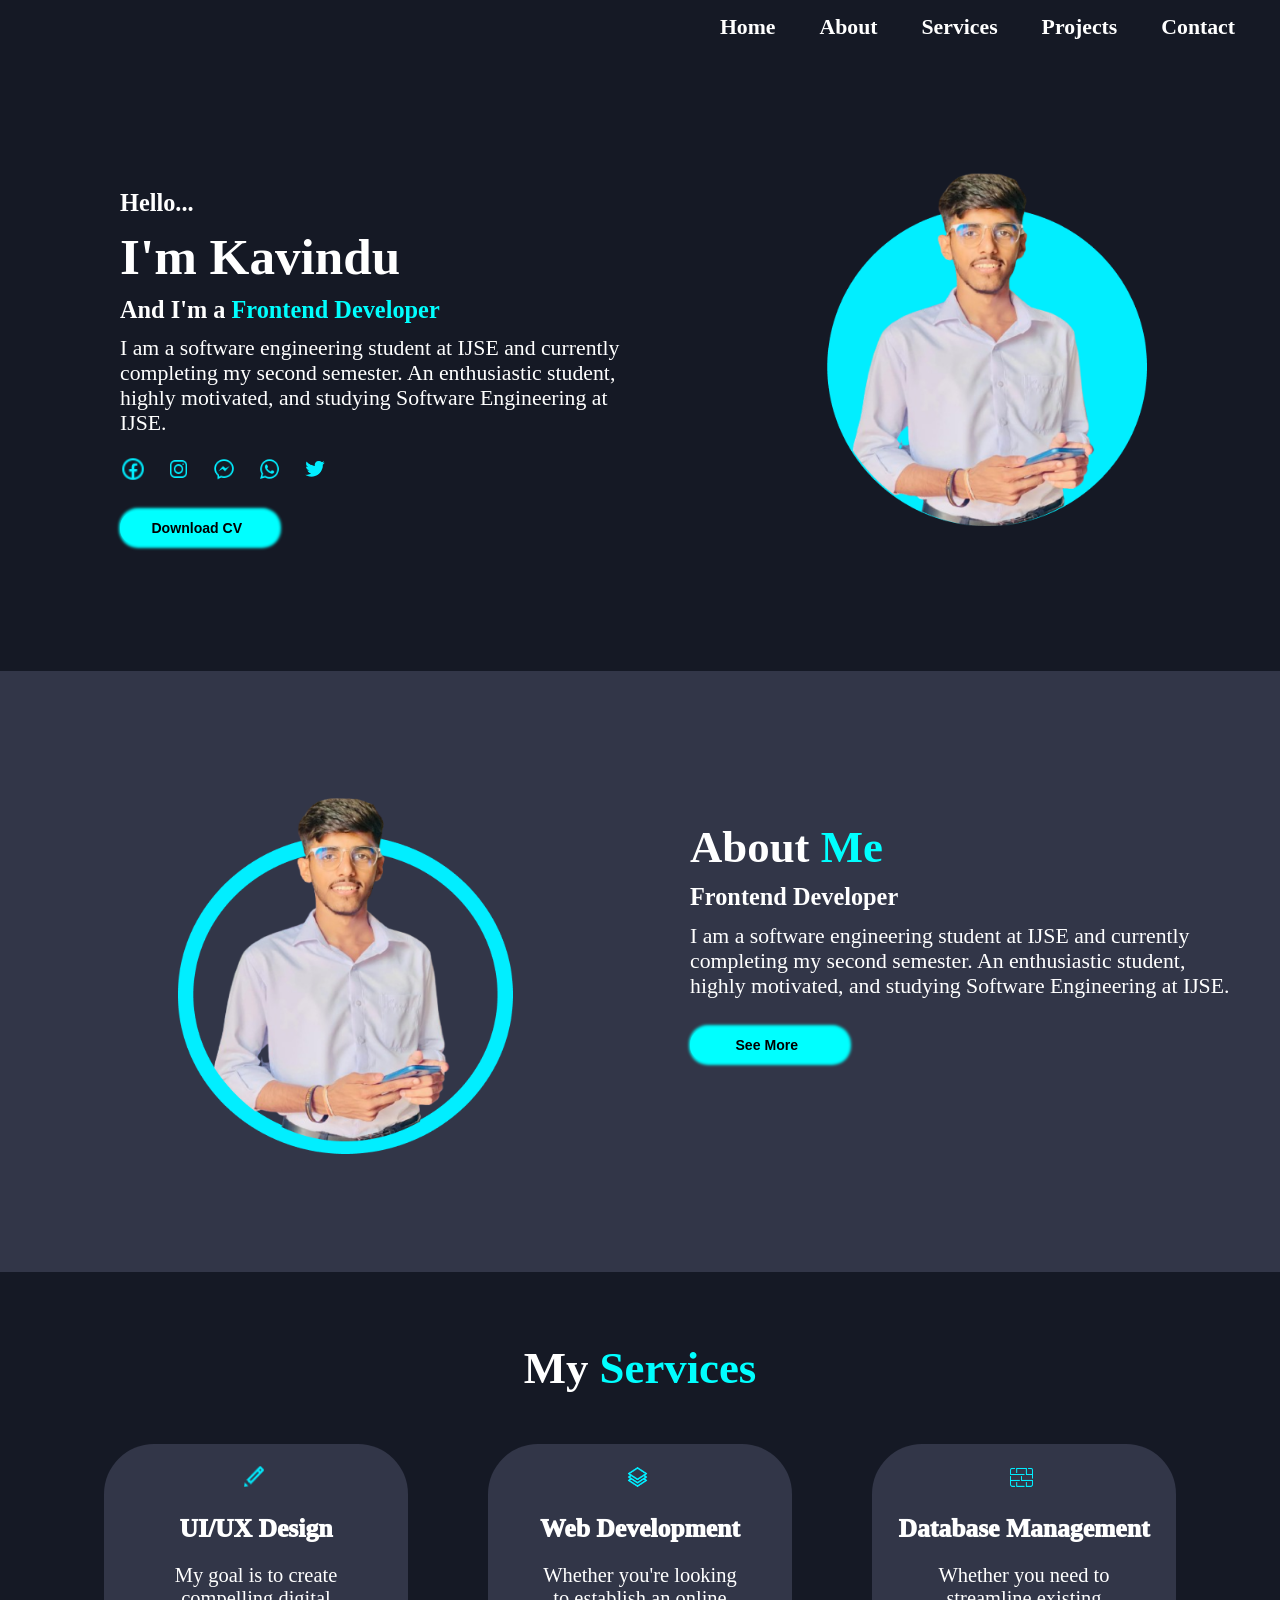
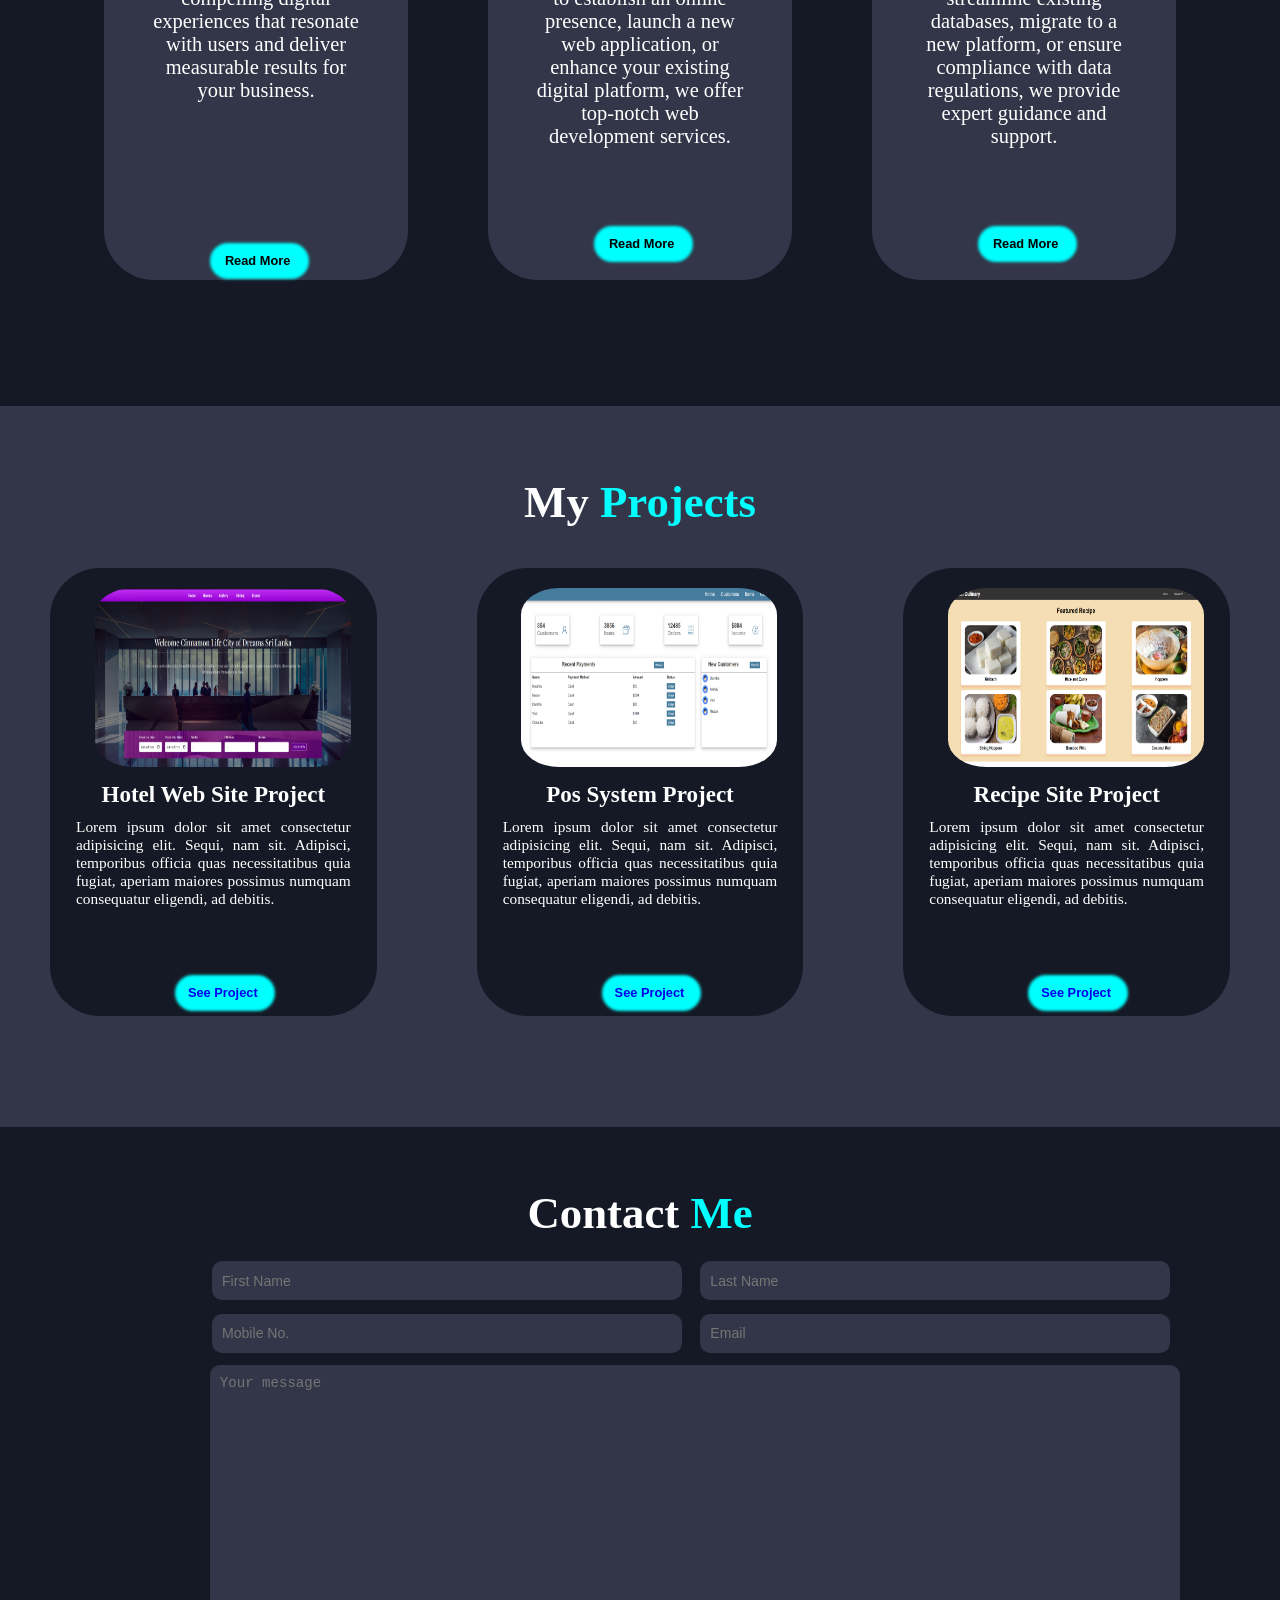
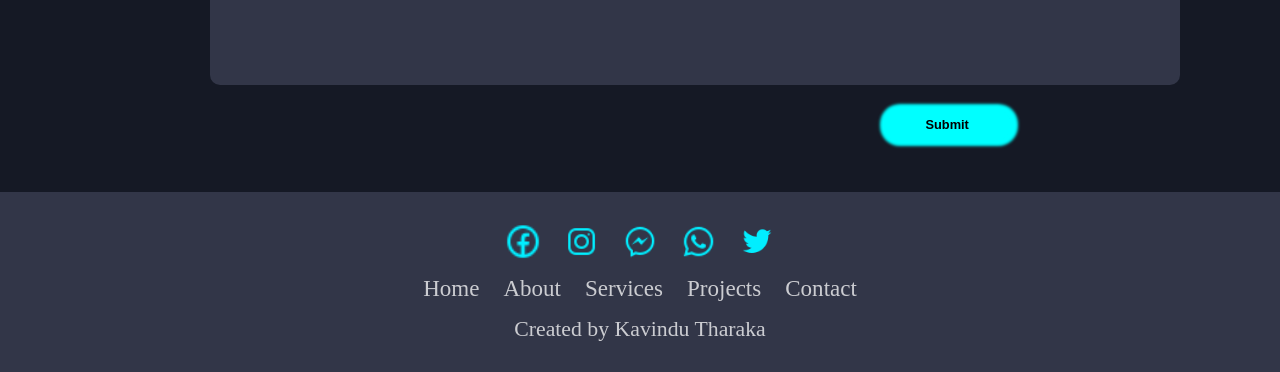
<file: index.html>
<!DOCTYPE html>
<html lang="en">
  <head>
    <meta charset="UTF-8" />
    <meta name="viewport" content="width=device-width, initial-scale=1.0" />
    <title>Portfolio Recipes</title>
    <link rel="stylesheet" href="/css/index.css" />
    <link
      rel="stylesheet"
      href="https://cdnjs.cloudflare.com/ajax/libs/font-awesome/6.5.1/css/all.min.css"
      integrity="sha512-DTOQO9RWCH3ppGqcWaEA1BIZOC6xxalwEsw9c2QQeAIftl+Vegovlnee1c9QX4TctnWMn13TZye+giMm8e2LwA=="
      crossorigin="anonymous"
      referrerpolicy="no-referrer"
    />
    <style>
      .burger {
        display: none;
        color: white;
        font-size: 1.2rem;
        cursor: pointer;
      }
      @media screen and (max-width: 590px) {
        .navbar ul {
          display: none;
        }
        .search-logo {
          display: none;
        }

        .burger {
          display: block;
          opacity: 1;
        }

        .menu-panel.active {
          right: 0;
        }
      }
      .menu-panel {
        background-color: #1e2436;
        color: aqua;
        height: 250px;
        width: 100px;
        position: fixed;
        right: -100%;
        top: 0;
        transition: right 0.4s ease;
        z-index: 1;
      }
      .menu-panel ul {
        list-style: none;
        padding: 50px 20px;
      }
      .menu-panel ul li {
        margin-bottom: 20px;
      }
      .menu-panel ul li a {
        color: rgb(255, 255, 255);
        text-decoration: none;
        font-size: 0.7rem;
      }
      .close-btn {
        background-color: transparent;
        color: white;
        border: none;
        font-size: 2rem;
        cursor: pointer;
        position: absolute;
        top: 10px;
        right: 20px;
      }
    </style>
  </head>
  <body>
    <header>
      <nav>
        <a href="#home">Home</a>
        <a href="#about">About</a>
        <a href="#services">Services</a>
        <a href="#projects">Projects</a>
        <a href="#contact">Contact</a>
      </nav>
      <i class="fa fa-bars burger" id="burger" aria-hidden="true"> </i>
    </header>

    <div class="menu-panel" id="menu-panel-id">
      <ul>
        <li><a href="#home">Home</a></li>
        <li><a href="#about">About</a></li>
        <li><a href="#services">Services</a></li>
        <li><a href="#projects">Projects</a></li>
        <li><a href="#contact">Contact</a></li>
      </ul>
    </div>

    <br />
    <main>
      <div class="container-home">
        <div class="box box1" id="home">
          <div class="home">
            <div class="home-text">
              <h3>Hello...</h3>
              <h1>I'm Kavindu</h1>
              <h3>And I'm a <span>Frontend Developer</span></h3>
              <p>
                I am a software engineering student at IJSE and currently
                completing my second semester. An enthusiastic student, highly
                motivated, and studying Software Engineering at IJSE.
              </p>
            </div>
            <div class="social-icons">
              <img
                src="/images/icons8-facebook-24 (1).png"
                alt="Facebook"
              />
              <img
                src="/images/icons8-instagram-32.png"
                alt="Instagram"
              />
              <img
                src="/images/icons8-facebook-messenger-32.png"
                alt="Messenger"
              />
              <img
                src="/images/icons8-whatsapp-32.png"
                alt="WhatsApp"
              />
              <img
                src="/images/icons8-twitter-48.png"
                alt="Twitter"
              />
            </div>
            <button>Download CV</button>
          </div>
        </div>
        <div class="box box2">
          <div class="home-img" id="home-img">
            <img
              src="/images/Screenshot 2024-10-14 133541.png"
              alt="Profile Picture"
            />
          </div>
        </div>
      </div>

      <div class="container-about" id="about">
        <div class="box box3">
          <div class="about">
            <div class="about-img">
              <img
                src="/images/Screenshot 2024-10-14 134117.png"
                alt="Profile Picture"
              />
            </div>
          </div>
        </div>
        <div class="box box4">
          <div class="about-text">
            <h1>About <span>Me</span></h1>
            <h3>Frontend Developer</h3>
            <p>
              I am a software engineering student at IJSE and currently
              completing my second semester. An enthusiastic student, highly
              motivated, and studying Software Engineering at IJSE.
            </p>
            <button class="btn-about">See More</button>
          </div>
        </div>
      </div>

      <div class="container-services" id="services">
        <div class="services-head">
          <h1>My <span>Services</span></h1>
        </div>
        <div class="service-card">
          <div class="box box5">
            <div class="ui">
              <img
                src="/images/icons8-pencil-24.png"
                width="20px"
                height="20"
                alt="UI/UX Design"
              />
              <h3>UI/UX Design</h3>
              <p>
                My goal is to create compelling digital experiences that
                resonate with users and deliver measurable results for your
                business.
              </p>
              <button>Read More</button>
            </div>
          </div>
          <div class="box box6">
            <div class="ui">
              <img
                src="/images/icons8-layers-48.png"
                width="20px"
                height="20"
                alt="Web Development"
              />
              <h3>Web Development</h3>
              <p>
                Whether you're looking to establish an online presence, launch a
                new web application, or enhance your existing digital platform,
                we offer top-notch web development services.
              </p>
              <button>Read More</button>
            </div>
          </div>
          <div class="box box7">
            <div class="ui">
              <img
                src="/images/icons8-brick-wall-48.png"
                width="20px"
                height="20"
                alt="Database Management"
              />
              <h3>Database Management</h3>
              <p>
                Whether you need to streamline existing databases, migrate to a
                new platform, or ensure compliance with data regulations, we
                provide expert guidance and support.
              </p>
              <button>Read More</button>
            </div>
          </div>
        </div>
      </div>

      <div class="container-projects" id="projects">
        <div class="projects-head">
          <h1>My <span>Projects</span></h1>
        </div>
        <div class="project-card">
          <div class="box box8">
            <div class="pro1">
              <img
                src="/images/hotel.png"
                alt="UI/UX Design"
              />
              <h3>Hotel Web Site Project</h3>
              <p>
                Lorem ipsum dolor sit amet consectetur adipisicing elit. Sequi,
                nam sit. Adipisci, temporibus officia quas necessitatibus quia
                fugiat, aperiam maiores possimus numquam consequatur eligendi,
                ad debitis.
              </p>
              <button > <a href="https://github.com/tharakaug/Hotel_Project.git" target="_blank">See Project</a></button>
            </div>
          </div>

          <div class="box box9">
            <div class="pro2">
              <img
                src="/images/pos.png"
                alt="Web Development"
              />
              <h3>Pos System Project</h3>
              <p>
                Lorem ipsum dolor sit amet consectetur adipisicing elit. Sequi,
                nam sit. Adipisci, temporibus officia quas necessitatibus quia
                fugiat, aperiam maiores possimus numquam consequatur eligendi,
                ad debitis.
              </p>
              <button><a href="https://github.com/tharakaug/Internet-Tecnologies-Assigment-POS-System.git" target="_blank">See Project</a></button>
            </div>
          </div>
          <div class="box box10">
            <div class="pro3">
              <img
                src="/images/recipe.png"
                alt="Database Management"
              />
              <h3>Recipe Site Project</h3>
              <p>
                Lorem ipsum dolor sit amet consectetur adipisicing elit. Sequi,
                nam sit. Adipisci, temporibus officia quas necessitatibus quia
                fugiat, aperiam maiores possimus numquam consequatur eligendi,
                ad debitis.
              </p>
              <button><a href="https://github.com/tharakaug/recipe_site-with_css.git" target="_blank">See Project</a></button>
            </div>
          </div>
        </div>
      </div>

      <div class="container-contact" id="contact">
        <div class="contact-head">
          <h1>Contact <span>Me</span></h1>
        </div>
        <div class="table">
          <form action="">
            <input
              type="text"
              id="first-name"
              name="first-name"
              placeholder="First Name"
            />
            <input
              type="text"
              id="last-name"
              name="last-name"
              placeholder="Last Name"
            /><br />
            <input
              type="text"
              id="mobile-no"
              name="mobile-no"
              placeholder="Mobile No."
            />
            <input
              type="email"
              id="email"
              name="email"
              placeholder="Email"
            /><br />
            <textarea
              id="message"
              name="message"
              cols="60"
              rows="15"
              placeholder="Your message"
            ></textarea
            ><br />
          </form>
        </div>
        <button class="btncontact">Submit</button>
      </div>

      <footer class="footer">
        <ul class="social-icons">
          <li>
            <img
              src="/images/icons8-facebook-24 (1).png"
              alt="Facebook"
            />
          </li>
          <li>
            <img
              src="/images/icons8-instagram-32.png"
              alt="Instagram"
            />
          </li>
          <li>
            <img
              src="/images/icons8-facebook-messenger-32.png"
              alt="Messenger"
            />
          </li>
          <li>
            <img
              src="/images/icons8-whatsapp-32.png"
              alt="WhatsApp"
            />
          </li>
          <li>
            <img
              src="/images/icons8-twitter-48.png"
              alt="Twitter"
            />
          </li>
        </ul>

        <ul class="menu">
          <li>
            <a href="#">Home</a>
            <a href="#about">About</a>
            <a href="#services">Services</a>
            <a href="#projects">Projects</a>
            <a href="#contact">Contact</a>
          </li>
        </ul>
        <p>Created by Kavindu Tharaka</p>
      </footer>
    </main>
    <script>
      const burger = document.getElementById("burger");
      const menuPanel = document.getElementById("menu-panel-id");
      const closeBtn = document.getElementById("btn-close");

      burger.addEventListener("click", () => {
        menuPanel.classList.toggle("active");
      });

      closeBtn.addEventListener("click", () => {
        menuPanel.classList.remove("active");
      });
    </script>
  </body>
</html>
</file>
<file: css/index.css>
@import url("https://fonts.googleapis.com/css2?family=Poppins:400,500,600,700&display=swap");

* {
  margin: 0px;
  padding: 0;
  box-sizing: border-box;
  scroll-behavior: smooth;
}

body {
  background-color: #151925;
}

header {
  z-index: 1;
  position: sticky;
  top: 0px;
  left: 0px;
  background-color: #151925;
  padding: 15px;
  text-align: right;
  font-weight: bold;
  width: 100%;
  a {
    margin-right: 20px;
  }
}
i {
  color: white;
  font-size: 20px;
  margin-top: 11px;
}
i:hover {
  color: aqua;
}

header nav a:hover {
  color: aqua;
  cursor: pointer;
  transition: 0.5s;
}
.container-home {
  display: grid;
  background-color: #151925;
  grid-template-columns: repeat(2, 1fr);
  height: 47vw;
  width: 100%;
}
.home button {
  width: 12vw;
  height: 2.5vw;
  border-radius: 15px;
  border: 0px;
  background-color: aqua;
  margin-top: 30px;
  box-shadow: 3px 0px 3px 4px aqua;
  font-size: 1.1vw;
  font-weight: bolder;
  transition: 0.4s ease-out;
}

.home button:hover {
  transform: scale(1.1);
  transition: 0.4s ease-in;
  box-shadow: 3px 0px 3px 3px aqua;
  cursor: pointer;
  color: rgb(0, 0, 0);
  font-size: 1.2vw;
  font-weight: bolder;
}
.home {
  margin-top: 180px;
  margin-left: 180px;
  h3 {
    font-size: 1.9vw;
  }
}
.home-img {
  img {
    width: 430px;
    height: 430px;
    border-radius: 50%;
  }
}
.home-text {
  color: white;
  h1 {
    margin-top: 10px;
    margin-bottom: 10px;
    font-size: 4vw;
  }
  p {
    margin-top: 12px;
    margin-bottom: 10px;
    font-size: 1.7vw;
  }
}
span {
  color: aqua;
}
span:hover {
  cursor: pointer;
}
div .social-icons {
  margin-top: 20px;
  display: flex;
  gap: 20px;
  align-items: center;
}
.social-icons img {
  width: 2vw;
  height: 2vw;
  transition: 0.5s ease-out;
}

.social-icons img:hover {
  transform: scale(1.4);
  transition: 0.7s ease-in;
  border: 1px solid aqua;
  border-radius: 200%;
}

.home-img {
  border-radius: 50%;
  margin-top: 180px;
  margin-left: 250px;
  transition: 0.5s ease-out;
}
.home-img:hover {
  transform: scale(1.02);
  transition: 0.5s ease-in;
}

nav a {
  font-size: 1.7vw;
  text-decoration: none;
  color: white;
  padding: 10px;
}

.container-about {
  display: grid;
  background-color: #323648;
  grid-template-columns: repeat(2, 1fr);
  height: 47vw;
  width: 100%;
}
.about-img {
  border-radius: 50%;
  margin-top: 210px;
  margin-left: 250px;
  transition: 0.5s ease-out;
}
.about-img {
  img {
    width: 430px;
    height: 430px;
    border-radius: 50%;
  }
}
.about-img:hover {
  transform: scale(1.1);
  transition: 0.5s ease-in;
}
.btn-about {
  width: 12vw;
  height: 2.5vw;
  border-radius: 15px;
  border: 0px;
  background-color: aqua;
  margin-top: 20px;
  box-shadow: 3px 0px 3px 4px aqua;
  font-size: 1.1vw;
  font-weight: bolder;
  transition: 0.5s ease-out;
}

.btn-about:hover {
  transform: scale(1.1);
  transition: 0.5s;
  box-shadow: 3px 0px 3px 3px aqua;
  cursor: pointer;
  color: rgb(0, 0, 0);
  font-weight: bolder;
  font-size: 1.2vw;
}
.about-text {
  color: white;
  margin-top: 230px;
  margin-left: 80px;
  margin-right: 40px;
  h1 {
    margin-top: 10px;
    margin-bottom: 10px;
    font-size: 3.5vw;
  }
  p {
    margin-top: 13px;
    margin-bottom: 10px;
    font-size: 1.7vw;
  }
  h3 {
    font-size: 1.9vw;
    font-weight: bold;
  }
}

.service-card {
  display: grid;
  background-color: #151925;
  grid-template-columns: repeat(3, 1fr);
  height: 47vw;
  width: 100%;
  padding-left: 5vw;
  padding-right: 5vw;
}
.services-head {
  color: white;
  text-align: center;
  padding: 10px;
  margin-top: 0px;
  background-color: #151925;
  h1 {
    margin-top: 60px;
    font-size: 3.5vw;
  }
}
.box5,
.box6,
.box7 {
  padding: 40px;
  transition: 0.5s ease-out;
}

.ui:hover {
  transform: scale(1.06);
  transition: 0.5s ease-in;
  box-shadow: 0px 2px 2px 4px aqua;
}
.box5 .ui button {
  margin-top: 14vh;
}
.ui {
  color: white;
  background-color: #323648;
  width: 100%;
  height: 34vw;
  border-radius: 50px;
  transition: 0.5s ease-in;

  img {
    width: 2vw;
    height: 2vw;
    margin-top: 20px;
    margin-bottom: 20px;
    margin-left: 45%;
  }
  h3 {
    font-weight: 1000;
    margin-bottom: 20px;
    text-align: center;
    font-size: 2vw;
  }
  p {
    font-size: 1.6vw;
    margin-left: 45px;
    margin-right: 45px;
    margin-bottom: 20px;
    text-align: center;
  }
  button {
    width: 7vw;
    height: 2vw;
    border: 0px;
    border-radius: 15px;
    background-color: aqua;
    margin-left: 8.5vw;
    box-shadow: 2px 0px 3px 5px aqua;
    font-size: 1vw;
    font-weight: bolder;
    margin-top: 7vh;
    transition: 0.4s ease-out;
    
  }
}

.ui button:hover {
  transform: scale(0.9);
  transition: 0.5s;
  box-shadow: 3px 0px 3px 3px aqua;
  cursor: pointer;
  color: rgb(0, 0, 0);
  font-weight: bolder;
  font-size: 0.8vw;
}

.project-card {
  display: grid;
  background-color: #323648;
  grid-template-columns: repeat(3, 1fr);
  height: 46vw;
  width: 100%;
  img {
    border-radius: 15%;
    transition: 0.5s ease-out;
    margin-top: 20px;
    margin-bottom: 10px;
    width: 20vw;
    height: 14vw;
    margin-left: 3.5vw;
  }
  p {
    color: white;
    margin-left: 26px;
    margin-right: 26px;
    margin-top: 10px;
    text-align: justify;
    font-weight: 100;
    font-size: 1.2vw;
  }
  button {
    width: 7vw;
    height: 2vw;
    border: 0px;
    border-radius: 15px;
    background-color: aqua;
    margin-left: 10vw;
    box-shadow: 2px 0px 3px 5px aqua;
    font-size: 1vw;
    font-weight: bolder;
    margin-top: 8vh;
    transition: 0.4s ease-out;
    a{
      text-decoration: none;
    }
  }
  button:hover {
    transform: scale(0.9);
    transition: 0.5s;
    box-shadow: 3px 0px 3px 3px aqua;
    cursor: pointer;
    font-weight: bolder;
  }
  h3 {
    color: white;
    text-align: center;
    font-weight: bold;
    font-size: 1.8vw;
  }
}

.projects-head {
  color: white;
  text-align: center;
  padding: 10px;
  background-color: #323648;
  h1 {
    font-size: 3.5vw;
    margin-top: 60px;
  }
}

.pro1 {
  background-color: #151925;
  height: 35vw;
  width: 100%;
  border-radius: 50px;
  transition: 0.5s ease-out;
}
.pro2 {
  background-color: #151925;
  height: 35vw;
  width: 100%;
  border-radius: 50px;
  transition: 0.5s ease-out;
}
.pro3 {
  background-color: #151925;
  height: 35vw;
  width: 100%;
  border-radius: 50px;
  transition: 0.5s ease-out;
}

.pro1:hover {
  transform: scale(1.06);
  transition: 0.5s ease-in;
  box-shadow: 0px 2px 2px 4px aqua;
}
.pro2:hover {
  transform: scale(1.06);
  transition: 0.5s ease-in;
  box-shadow: 0px 2px 2px 4px aqua;
}
.pro3:hover {
  transform: scale(1.06);
  transition: 0.5s ease-in;
  box-shadow: 0px 2px 2px 4px aqua;
}

.box8,
.box9,
.box10 {
  padding: 50px;
  padding-top: 30px;
}
.container-contact {
  background-color: #151925;
  height: 52vw;
  width: 100%;
}
.contact-head {
  color: white;
  text-align: center;
  padding: 10px;
  margin-top: 70px;
  background-color: #151925;
}
.contact-head {
  margin-top: 0;
  height: 8vw;
  h1 {
    font-size: 3.5vw;
    margin-top: 50px;
  }
}
input {
  margin: 7.2px;
  border: 0px;
  border-radius: 10px;
  background-color: #323648;
  width: 47%;
  height: 3vw;
  resize: none;
  font-size: 1.1vw;
  color: white;
}
input:hover,
textarea:hover {
  border: 1px solid aqua;
}
input[type="email"],
[type="text"] {
  padding: 10px;
}
textarea {
  margin: 5px;
  border-radius: 10px;
  border: 0px;
  background-color: #323648;
  width: 97%;
  height: 25vw;
  padding: 10px;
  resize: none;
  font-size: 1.1vw;
  color: white;
}

textarea[id="message"] {
  padding: 10px;
}
.table {
  width: 1000px;
  margin-left: 25vw;
  margin-top: 20px;
}
.btncontact {
  width: 10vw;
  height: 2.5vw;
  margin-left: 69%;
  margin-top: 15px;
  border: 0px;
  border-radius: 15px;
  background-color: aqua;
  box-shadow: 2px 0px 3px 5px aqua;
  font-size: 1vw;
  font-weight: bold;
  transition: 0.4s ease-out;
}
.btncontact:hover {
  transform: scale(0.9);
  transition: 0.5s;
  box-shadow: 3px 0px 3px 3px aqua;
  cursor: pointer;
  font-weight: bolder;
}

.footer {
  position: relative;
  display: flex;
  justify-content: center;
  align-items: center;
  width: 100%;
  background: #323648;
  height: 14vw;
  padding: 20px 50px;
  flex-direction: column;
}
.footer .social-icons {
  position: relative;
  display: flex;
  justify-content: center;
  align-items: center;
  margin: 10px 0;
  flex-wrap: wrap;
}

.footer .social-icons li,
.footer .menu li {
  list-style: none;
}

.footer .social-icons li img {
  margin: 0 10px;
  display: inline-block;
  transition: 0.5s;
}
.footer .social-icons img {
  width: 3vw;
  height: 3vw;
}

.footer .social-icons li img:hover {
  border: 0px solid aqua;
  transform: translateY(-10px);
}

.footer .menu li a {
  font-size: 1.8vw;
  color: white;
  margin: 0 10px;
  display: inline-block;
  transition: 0.5s;
  text-decoration: none;
  opacity: 0.75;
  transition: 0.5s;
}

.footer .menu li a:hover {
  opacity: 3;
  color: aqua;
}
.footer p {
  color: white;
  text-align: center;
  margin-top: 15px;
  margin-bottom: 10px;
  font-size: 1.7vw;
  opacity: 0.75;
}

@media screen and (max-width: 1440px) {
  header {
    height: 4vw;
    i {
      opacity: 0;
    }
    
  }
  .home {
    margin-top: 120px;
    margin-left: 120px;
    h3 {
      font-size: 1.9vw;
    }
  }
  .home-img {
    margin-top: 90px;
    margin-left: 150px;
    img {
      width: 380px;
      height: 380px;
    }
  }
  .about-img {
    margin-top: 110px;
    margin-left: 150px;
    img {
      width: 380px;
      height: 380px;
    }
  }
  .about-text {
    margin-top: 150px;
    margin-left: 50px;
  }
  .table {
    width: 1000px;
    margin-left: 16%;
    margin-top: 25px;
  }
}

@media screen and (max-width: 1024px) {
  header {
    height: 5.5vw;
  }
  .container-home {
    height: 54.5vw;
    i {
      opacity: 0;
    }
  }
  nav a {
    font-size: 2vw;
  }
  .home {
    margin-top: 100px;
    margin-left: 90px;
    h3 {
      font-size: 1.9vw;
    }
  }
  .home-img {
    margin-top: 90px;
    margin-left: 94px;
    img {
      width: 280px;
      height: 280px;
    }
  }
  .container-about {
    height: 54.5vw;
  }
  .about-img {
    margin-top: 120px;
    margin-left: 90px;
    img {
      width: 280px;
      height: 280px;
    }
  }
  .about-text {
    margin-top: 130px;
    margin-left: 50px;
  }
  .ui {
    button {
      margin-left: 95px;
      margin-top: 6px;
    }
  }
  .box5 .ui button {
    margin-top: 42px;
    margin-left: 90px;
  }
  .projects-head {
    color: white;
    text-align: center;
    padding: 10px;
    background-color: #323648;
    h1 {
      font-size: 3.2vw;
      margin-top: 50px;
    }
  }
  .project-card {
    display: grid;
    background-color: #323648;
    grid-template-columns: repeat(3, 1fr);
    height: 54.5vw;
    width: 100%;
    img {
      border-radius: 15%;
      transition: 0.5s ease-out;
      margin-top: 20px;
      margin-bottom: 0px;
      width: 20vw;
      height: 16vw;
      margin-left: 20px;
    }
    p {
      color: white;
      margin-left: 35px;
      margin-right: 35px;
      margin-top: 10px;
      text-align: justify;
      font-weight: 100;
      font-size: 1.5vw;
      text-align: center;
    }
    button {
      width: 9vw;
      height: 3vw;
      border: 0px;
      border-radius: 15px;
      background-color: aqua;
      margin-left: 75px;
      box-shadow: 2px 0px 3px 5px aqua;
      font-size: 1.4vw;
      font-weight: bolder;
      margin-top: 30px;
      transition: 0.4s ease-out;
    }
    button:hover {
      transform: scale(0.9);
      transition: 0.5s;
      box-shadow: 3px 0px 3px 3px aqua;
      cursor: pointer;
      font-weight: bolder;
    }
    h3 {
      color: white;
      text-align: center;
      font-weight: bold;
      font-size: 2.6vw;
    }
  }
  .pro1,
  .pro2,
  .pro3 {
    height: 48vw;
  }
  .box8,
  .box9,
  .box10 {
    padding-left: 50px;
    padding-right: 50px;
    padding-top: 20px;
  }
  .container-contact {
    height: 54.5vw;
  }
  .contact-head {
    h1 {
      font-size: 3.2vw;
      margin-top: 50px;
    }
  }
  .table {
    width: 800px;
    margin-left: 12%;
    margin-top: 25px;
  }
  .btncontact {
    margin-left: 78%;
    margin-top: 15px;
    font-size: 1.5vw;
  }
}

@media screen and (max-width: 768px) {
  header {
    height: 6.5vw;
    i {
      opacity: 0;
    }
  }
  nav a {
    font-size: 2vw;
    padding: 10px;
  }
  .container-home {
    height: 72.5vw;
  }
  .home {
    margin-top: 130px;
    margin-left: 60px;
    h3 {
      font-size: 2.8vw;
    }
  }
  .home-text {
    h1 {
      margin-top: 10px;
      margin-bottom: 10px;
      font-size: 4.5vw;
    }
    p {
      margin-top: 12px;
      margin-bottom: 10px;
      font-size: 2.5vw;
    }
  }
  .home-img {
    margin-top: 140px;
    margin-left: 70px;
    img {
      width: 260px;
      height: 260px;
    }
  }
  .social-icons img {
    width: 2.8vw;
    height: 2.8vw;
  }
  .container-about {
    height: 72.5vw;
  }
  .about-img {
    margin-top: 150px;
    margin-left: 60px;
    img {
      width: 270px;
      height: 270px;
    }
  }
  .about-text {
    margin-left: 50px;
  }
  .about-text {
    margin-top: 150px;
    margin-left: 50px;
    margin-right: 40px;
    h1 {
      margin-top: 10px;
      margin-bottom: 10px;
      font-size: 4.5vw;
    }
    p {
      margin-top: 13px;
      margin-bottom: 10px;
      font-size: 2.3vw;
    }
    h3 {
      font-size: 2.5vw;
    }
  }
  .btn-about {
    width: 12vw;
    height: 3vw;
    margin-top: 20px;
    font-size: 1.5vw;
  }
  .service-card {
    height: 60vw;
    width: 100%;
  }
  .ui {
    width: 100%;
    height: 50vw;
    img {
      width: 2.8vw;
      height: 2.8vw;
      margin-top: 20px;
      margin-bottom: 20px;
      margin-left: 45%;
    }
    h3 {
      font-weight: 1000;
      margin-bottom: 20px;
      text-align: center;
      font-size: 2.4vw;
    }
    p {
      font-size: 1.8vw;
      margin-left: 40px;
      margin-right: 40px;
      margin-bottom: 20px;
      text-align: center;
    }
    button {
      width: 8vw;
      height: 2.5vw;
      border: 0px;
      margin-left: 65px;
      font-size: 1.3vw;
      margin-top: 30px;
    }
  }
  .box5,
  .box6,
  .box7 {
    padding: 20px;
  }
  .box5 .ui button {
    margin-top: 46px;
    margin-left: 5px;
  }
  .projects-head {
    color: white;
    text-align: center;
    padding: 10px;
    background-color: #323648;
    h1 {
      font-size: 3.8vw;
      margin-top: 60px;
    }
  }

  .project-card {
    height: 60vw;
    img {
      margin-top: 20px;
      margin-bottom: 10px;
      width: 25vw;
      height: 18vw;
      margin-left: 24px;
    }
    p {
      margin-left: 20px;
      margin-right: 20px;
      margin-top: 11px;
      text-align: justify;
      font-weight: 0;
      font-size: 1.8vw;
    }
    button {
      width: 9vw;
      height: 3vw;
      border: 0px;
      border-radius: 15px;
      background-color: aqua;
      margin-left: 80px;
      box-shadow: 2px 0px 3px 5px aqua;
      font-size: 1.3vw;
      margin-top: 15px;
      transition: 0.4s ease-out;
    }
    button:hover {
      transform: scale(0.9);
      transition: 0.5s;
      box-shadow: 3px 0px 3px 3px aqua;
      cursor: pointer;
      font-weight: bolder;
    }
    h3 {
      color: white;
      text-align: center;
      font-weight: bold;
      font-size: 2.4vw;
    }
  }
  .pro1,
  .pro2,
  .pro3 {
    height: 50vw;
  }
  .box8,
  .box9,
  .box10 {
    padding: 10px;
    padding-top: 20px;
  }
  .container-contact {
    height: 73vw;
  }
  .contact-head {
    margin-top: 0;
    height: 15vw;
    h1 {
      margin-top: 40px;
      font-size: 3.8vw;
    }
  }
  .table {
    width: 550px;
    margin-left: 15%;
    margin-top: 15px;
  }
  input {
    height: 4vw;
    font-size: 2vw;
  }
  textarea {
    height: 30vw;
    font-size: 2vw;
  }
  .btncontact {
    margin-left: 75%;
    margin-top: 15px;
    font-size: 1.5vw;
  }
  .footer p {
    font-size: 1.9vw;
  }
}

@media screen and (max-width: 425px) {
  header {
    height: 12vw;
    padding: 5px;
    i {
      margin: 10px;
    }
  }
  nav a {
    display: none;
    font-size: 2.5vw;
    padding: 10px;
  }
  .container-home {
    display: grid;
    background-color: #151925;
    grid-template-columns: repeat(1, 2fr);
    height: 180vw;
    width: 100%;
  }
  .home {
    margin-top: 40px;
    margin-left: 40px;
    h3 {
      font-size: 4.5vw;
      margin-left: 0vw;
    }
  }
  .home-text {
    h1 {
      margin-top: 12px;
      margin-bottom: 12px;
      font-size: 10vw;
    }
    p {
      margin-top: 14px;
      margin-bottom: 14px;
      font-size: 4.2vw;
    }
  }
  .home-img {
    margin-top: 40px;
    margin-left: 80px;
    img {
      width: 270px;
      height: 270px;
    }
  }
  .social-icons img {
    width: 5.3vw;
    height: 5.3vw;
    margin-left: 25px;
  }
  .home button {
    width: 30vw;
    height: 5vw;
    border-radius: 15px;
    border: 0px;
    background-color: aqua;
    margin-top: 30px;
    margin-left: 100px;
    box-shadow: 3px 0px 3px 4px aqua;
    font-size: 2.5vw;
    font-weight: bolder;
    transition: 0.4s ease-out;
  }

  .container-about {
    display: grid;
    background-color: #323648;
    grid-template-columns: repeat(1, 2fr);
    height: 180vw;
  }
  .about-img {
    margin-top: 70px;
    margin-left: 80px;
    img {
      width: 270px;
      height: 270px;
    }
  }
  .about-text {
    margin-top: 0px;
    margin-left: 50px;
    margin-right: 40px;
    h1 {
      margin-top: 0px;
      margin-bottom: 10px;
      margin-left: 75px;
      font-size: 10vw;
    }
    p {
      margin-top: 13px;
      margin-bottom: 10px;
      font-size: 4.2vw;
      text-align: center;
    }
    h3 {
      font-size: 4.5vw;
      margin-left: 80px;
    }
  }
  .btn-about {
    width: 30vw;
    height: 5vw;
    margin-top: 30px;
    margin-left: 100px;
    font-size: 2.5vw;
  }

  .service-card {
    display: grid;
    background-color: #151925;
    grid-template-columns: repeat(1, 3fr);
    height: 200vw;
    width: 100%;
  }
  .services-head {
    margin-top: 5px;
    h1 {
      font-size: 7vw;
      margin-top: 40px;
    }
  }
  .box5,
  .box6,
  .box7 {
    padding-left: 60px;
    padding-right: 60px;
    padding-top: 20px;
    padding-bottom: 0px;
    transition: 0.5s ease-out;
  }
  .ui {
    color: white;
    background-color: #323648;
    width: 100%;
    height: 47vw;
    border-radius: 50px;
    transition: 0.5s ease-in;

    img {
      width: 5vw;
      height: 5vw;
      margin-top: 20px;
      margin-bottom: 10px;
      margin-left: 45%;
    }
    h3 {
      font-weight: 1000;
      margin-bottom: 20px;
      text-align: center;
      font-size: 4vw;
    }
    p {
      font-size: 2vw;
      margin-left: 40px;
      margin-right: 40px;
      margin-bottom: 10px;
      text-align: center;
    }
    button {
      width: 18vw;
      height: 3.5vw;
      border: 0px;
      border-radius: 15px;
      background-color: aqua;
      margin-left: 90px;
      box-shadow: 2px 0px 3px 5px aqua;
      font-size: 2.5vw;
      font-weight: bolder;
      margin-top: 10px;
      transition: 0.4s ease-out;
    }
  }
  .box5 .ui button {
    margin-top: 10px;
    margin-left: 90px;
  }
  .project-card {
    display: grid;
    background-color: #323648;
    grid-template-columns: repeat(1, 3fr);
    height: 250vw;
    width: 100%;
    img {
      border-radius: 15%;
      transition: 0.5s ease-out;
      margin-top: 20px;
      margin-bottom: 0px;
      width: 55vw;
      height: 35vw;
      margin-left: 45px;
    }
    p {
      color: white;
      margin-left: 35px;
      margin-right: 35px;
      margin-top: 10px;
      text-align: justify;
      font-weight: 100;
      font-size: 2.3vw;
      text-align: center;
    }
    button {
      width: 16vw;
      height: 4vw;
      border: 0px;
      border-radius: 15px;
      background-color: aqua;
      margin-left: 125px;
      box-shadow: 2px 0px 3px 5px aqua;
      font-size: 2.4vw;
      font-weight: bolder;
      margin-top: 20px;
      transition: 0.4s ease-out;
    }
    button:hover {
      transform: scale(0.9);
      transition: 0.5s;
      box-shadow: 3px 0px 3px 3px aqua;
      cursor: pointer;
      font-weight: bolder;
    }
    h3 {
      color: white;
      text-align: center;
      font-weight: bold;
      font-size: 3.1vw;
    }
  }
  .pro1,
  .pro2,
  .pro3 {
    height: 72vw;
  }
  .box8,
  .box9,
  .box10 {
    padding-left: 50px;
    padding-right: 50px;
    padding-top: 20px;
  }

  .projects-head {
    color: white;
    text-align: center;
    padding: 10px;
    background-color: #323648;
    h1 {
      font-size: 7vw;
      margin-top: 50px;
    }
  }
  .container-contact {
    height: 120vw;
  }
  .contact-head {
    margin-top: 0;
    height: 22vw;
    h1 {
      font-size: 7vw;
      margin-top: 40px;
    }
  }

  .table {
    width: 200px;
    margin-left: 21%;
    margin-top: 20px;
  }
  input {
    width: 60vw;
    height: 6vw;
    font-size: 2.5vw;
  }
  textarea {
    width: 60vw;
    height: 30vw;
    font-size: 2.5vw;
  }
  .btncontact {
    width: 18vw;
    height: 4vw;
    margin-left: 62%;
    margin-top: 15px;
    font-size: 2.4vw;
  }
  form {
    margin-top: 20px;
  }
  .footer {
    height: 22vw;
  }
  .footer p {
    font-size: 2.1vw;
  }
  .footer .social-icons img {
    width: 4vw;
    height: 4vw;
  }

  .footer .menu li a {
    font-size: 2.2vw;
    color: white;
    margin: 0 10px;
    display: inline-block;
    transition: 0.5s;
    text-decoration: none;
    opacity: 0.75;
    transition: 0.5s;
  }
}

@media screen and (max-width: 375px) {
  header {
    height: 12vw;
    padding: 3px;
  }
  nav a {
    display: none;
    font-size: 2.5vw;
    padding: 10px;
  }
  .container-home {
    display: grid;
    background-color: #151925;
    grid-template-columns: repeat(1, 2fr);
    height: 180vw;
    width: 100%;
  }
  .home {
    margin-top: 40px;
    margin-left: 40px;
    h3 {
      font-size: 4.3vw;
      margin-left: 0vw;
    }
  }
  .home-text {
    h1 {
      margin-top: 12px;
      margin-bottom: 12px;
      font-size: 9vw;
    }
    p {
      margin-top: 14px;
      margin-bottom: 14px;
      font-size: 4vw;
    }
  }
  .home-img {
    margin-top: 20px;
    margin-left: 65px;
    img {
      width: 250px;
      height: 250px;
    }
  }
  .social-icons img {
    width: 5.2vw;
    height: 5.2vw;
    margin-left: 22px;
  }
  .home button {
    width: 30vw;
    height: 5vw;
    border-radius: 15px;
    border: 0px;
    background-color: aqua;
    margin-top: 30px;
    margin-left: 95px;
    box-shadow: 3px 0px 3px 4px aqua;
    font-size: 2.5vw;
    font-weight: bolder;
    transition: 0.4s ease-out;
  }

  .container-about {
    display: grid;
    background-color: #323648;
    grid-template-columns: repeat(1, 2fr);
    height: 180vw;
  }
  .about-img {
    margin-top: 70px;
    margin-left: 65px;
    img {
      width: 250px;
      height: 250px;
    }
  }
  .about-text {
    margin-top: 0px;
    margin-left: 50px;
    margin-right: 40px;
    h1 {
      margin-top: 0px;
      margin-bottom: 10px;
      margin-left: 70px;
      font-size: 9vw;
    }
    p {
      margin-top: 13px;
      margin-bottom: 10px;
      font-size: 4vw;
      text-align: center;
    }
    h3 {
      margin-left: 70px;
      font-size: 4.3vw;
    }
  }
  .btn-about {
    width: 30vw;
    height: 5vw;
    margin-top: 30px;
    margin-left: 85px;
    font-size: 2.5vw;
  }

  .service-card {
    display: grid;
    background-color: #151925;
    grid-template-columns: repeat(1, 3fr);
    height: 200vw;
    width: 100%;
  }
  .services-head {
    margin-top: 5px;
    h1 {
      font-size: 7.5vw;
      margin-top: 40px;
    }
  }
  .box5,
  .box6,
  .box7 {
    padding-left: 60px;
    padding-right: 60px;
    padding-top: 20px;
    padding-bottom: 0px;
    transition: 0.5s ease-out;
  }
  .ui {
    color: white;
    background-color: #323648;
    width: 100%;
    height: 50vw;
    border-radius: 50px;
    transition: 0.5s ease-in;

    img {
      width: 5.5vw;
      height: 5.5vw;
      margin-top: 20px;
      margin-bottom: 6px;
      margin-left: 45%;
    }
    h3 {
      font-weight: 1000;
      margin-bottom: 10px;
      text-align: center;
      font-size: 4vw;
    }
    p {
      font-size: 2.5vw;
      margin-left: 33px;
      margin-right: 33px;
      margin-bottom: 10px;
      text-align: center;
    }
    button {
      width: 18vw;
      height: 3.5vw;
      border: 0px;
      border-radius: 15px;
      background-color: aqua;
      margin-left: 75px;
      box-shadow: 2px 0px 3px 5px aqua;
      font-size: 2.4vw;
      font-weight: bolder;
      margin-top: 10px;
      transition: 0.4s ease-out;
    }
  }
  .box5 .ui button {
    margin-top: 10px;
    margin-left: 93px;
  }
  .project-card {
    display: grid;
    background-color: #323648;
    grid-template-columns: repeat(1, 3fr);
    height: 250vw;
    width: 100%;
    img {
      border-radius: 15%;
      transition: 0.5s ease-out;
      margin-top: 20px;
      margin-bottom: 0px;
      width: 54vw;
      height: 34vw;
      margin-left: 39px;
    }
    p {
      color: white;
      margin-left: 35px;
      margin-right: 35px;
      margin-top: 10px;
      text-align: center;
      font-weight: 100;
      font-size: 2.3vw;
    }
    button {
      width: 16vw;
      height: 4vw;
      border: 0px;
      border-radius: 15px;
      background-color: aqua;
      margin-left: 110px;
      box-shadow: 2px 0px 3px 5px aqua;
      font-size: 2.4vw;
      font-weight: bolder;
      margin-top: 20px;
      transition: 0.4s ease-out;
    }
    button:hover {
      transform: scale(0.9);
      transition: 0.5s;
      box-shadow: 3px 0px 3px 3px aqua;
      cursor: pointer;
      font-weight: bolder;
    }
    h3 {
      color: white;
      text-align: center;
      font-weight: bold;
      font-size: 3.1vw;
    }
  }
  .pro1,
  .pro2,
  .pro3 {
    height: 75vw;
  }
  .box8,
  .box9,
  .box10 {
    padding-left: 50px;
    padding-right: 50px;
    padding-top: 20px;
  }

  .projects-head {
    color: white;
    text-align: center;
    padding: 10px;
    background-color: #323648;
    h1 {
      font-size: 7.5vw;
      margin-top: 50px;
    }
  }
  .container-contact {
    height: 120vw;
  }
  .contact-head {
    margin-top: 0;
    height: 22vw;
    h1 {
      font-size: 7.5vw;
      margin-top: 40px;
    }
  }
  .table {
    width: 200px;
    margin-left: 21%;
    margin-top: 20px;
  }
  input {
    width: 60vw;
    height: 6vw;
    font-size: 2.5vw;
  }
  textarea {
    width: 60vw;
    height: 30vw;
    font-size: 2.5vw;
  }
  .btncontact {
    width: 18vw;
    height: 4vw;
    margin-left: 62%;
    margin-top: 15px;
    font-size: 2.4vw;
  }
  form {
    margin-top: 20px;
  }
  .footer {
    height: 28vw;
  }
  .footer p {
    font-size: 2.3vw;
  }
  .footer .social-icons img {
    width: 4.2vw;
    height: 4.2vw;
  }

  .footer .menu li a {
    font-size: 2.5vw;
    color: white;
    margin: 0 10px;
    display: inline-block;
    transition: 0.5s;
    text-decoration: none;
    opacity: 0.75;
    transition: 0.5s;
  }
}

@media screen and (max-width: 320px) {
  header {
    height: 15vw;
    padding: 3px;
  }
  nav a {
    display: none;
    font-size: 2.5vw;
    padding: 10px;
  }
  .container-home {
    display: grid;
    background-color: #151925;
    grid-template-columns: repeat(1, 2fr);
    height: 180vw;
    width: 100%;
  }
  .home {
    margin-top: 40px;
    margin-left: 35px;
    h3 {
      font-size: 4.3vw;
      margin-left: 0vw;
    }
  }
  .home-text {
    h1 {
      margin-top: 12px;
      margin-bottom: 12px;
      font-size: 9vw;
    }
    p {
      margin-top: 14px;
      margin-bottom: 14px;
      font-size: 4vw;
    }
  }
  .home-img {
    margin-top: 20px;
    margin-left: 46px;
    img {
      width: 240px;
      height: 240px;
    }
  }
  .social-icons img {
    width: 5.2vw;
    height: 5.2vw;
    margin-left: 16px;
  }
  .home button {
    width: 30vw;
    height: 5vw;
    border-radius: 15px;
    border: 0px;
    background-color: aqua;
    margin-top: 30px;
    margin-left: 80px;
    box-shadow: 3px 0px 3px 4px aqua;
    font-size: 2.5vw;
    font-weight: bolder;
    transition: 0.4s ease-out;
  }

  .container-about {
    display: grid;
    background-color: #323648;
    grid-template-columns: repeat(1, 2fr);
    height: 180vw;
  }
  .about-img {
    margin-top: 70px;
    margin-left: 46px;
    img {
      width: 240px;
      height: 240px;
    }
  }
  .about-text {
    margin-top: 0px;
    margin-left: 50px;
    margin-right: 40px;
    h1 {
      margin-top: 0px;
      margin-bottom: 10px;
      margin-left: 50px;
      font-size: 9vw;
    }
    p {
      margin-top: 13px;
      margin-bottom: 10px;
      font-size: 4vw;
      text-align: center;
    }
    h3 {
      margin-left: 50px;
      font-size: 4.3vw;
    }
  }
  .btn-about {
    width: 30vw;
    height: 5vw;
    margin-top: 30px;
    margin-left: 65px;
    font-size: 2.5vw;
  }

  .service-card {
    display: grid;
    background-color: #151925;
    grid-template-columns: repeat(1, 3fr);
    height: 200vw;
    width: 100%;
  }
  .services-head {
    margin-top: 5px;
    h1 {
      font-size: 7.5vw;
      margin-top: 40px;
    }
  }
  .box5,
  .box6,
  .box7 {
    padding-left: 55px;
    padding-right: 55px;
    padding-top: 15px;
    padding-bottom: 0px;
    transition: 0.5s ease-out;
  }
  .ui {
    color: white;
    background-color: #323648;
    width: 100%;
    height: 53vw;
    border-radius: 50px;
    transition: 0.5s ease-in;

    img {
      width: 5.5vw;
      height: 5.5vw;
      margin-top: 10px;
      margin-bottom: 6px;
      margin-left: 45%;
    }
    h3 {
      font-weight: 1000;
      margin-bottom: 10px;
      text-align: center;
      font-size: 4vw;
    }
    p {
      font-size: 2.6vw;
      margin-left: 33px;
      margin-right: 33px;
      margin-bottom: 10px;
      text-align: center;
    }
    button {
      width: 18vw;
      height: 3.5vw;
      border: 0px;
      border-radius: 15px;
      background-color: aqua;
      margin-left: 60px;
      box-shadow: 2px 0px 3px 5px aqua;
      font-size: 2.4vw;
      font-weight: bolder;
      margin-top: 10px;
      transition: 0.4s ease-out;
    }
  }
  .box5 .ui button {
    margin-top: 10px;
    margin-left: 70px;
  }
  .project-card {
    display: grid;
    background-color: #323648;
    grid-template-columns: repeat(1, 3fr);
    height: 285vw;
    width: 100%;
    img {
      border-radius: 15%;
      transition: 0.5s ease-out;
      margin-top: 20px;
      margin-bottom: 0px;
      width: 54vw;
      height: 34vw;
      margin-left: 25px;
    }
    p {
      color: white;
      margin-left: 35px;
      margin-right: 35px;
      margin-top: 10px;
      text-align: center;
      font-weight: 100;
      font-size: 2.4vw;
    }
    button {
      width: 16vw;
      height: 4vw;
      border: 0px;
      border-radius: 15px;
      background-color: aqua;
      margin-left: 82px;
      box-shadow: 2px 0px 3px 5px aqua;
      font-size: 2.4vw;
      font-weight: bolder;
      margin-top: 20px;
      transition: 0.4s ease-out;
    }
    button:hover {
      transform: scale(0.9);
      transition: 0.5s;
      box-shadow: 3px 0px 3px 3px aqua;
      cursor: pointer;
      font-weight: bolder;
    }
    h3 {
      color: white;
      text-align: center;
      font-weight: bold;
      font-size: 3.1vw;
    }
  }
  .pro1,
  .pro2,
  .pro3 {
    height: 79vw;
  }
  .box8,
  .box9,
  .box10 {
    padding-left: 50px;
    padding-right: 50px;
    padding-top: 20px;
  }

  .projects-head {
    color: white;
    text-align: center;
    padding: 10px;
    background-color: #323648;
    h1 {
      font-size: 7.5vw;
      margin-top: 50px;
    }
  }
  .container-contact {
    height: 135vw;
  }
  .contact-head {
    margin-top: 0;
    height: 22vw;
    h1 {
      font-size: 7.5vw;
      margin-top: 40px;
    }
  }
  .table {
    width: 200px;
    margin-left: 21%;
    margin-top: 20px;
  }
  input {
    width: 60vw;
    height: 6vw;
    font-size: 2.5vw;
  }
  textarea {
    width: 60vw;
    height: 30vw;
    font-size: 2.5vw;
  }
  .btncontact {
    width: 18vw;
    height: 4vw;
    margin-left: 62%;
    margin-top: 15px;
    font-size: 2.4vw;
  }
  form {
    margin-top: 20px;
  }
  .footer {
    height: 30vw;
  }
  .footer p {
    font-size: 2.5vw;
  }
  .footer .social-icons img {
    width: 4.3vw;
    height: 4.3vw;
  }

  .footer .menu li a {
    font-size: 2.6vw;
    color: white;
    margin: 0 3px;
    display: inline-block;
    transition: 0.5s;
    text-decoration: none;
    opacity: 0.75;
    transition: 0.5s;
  }
}
</file>
